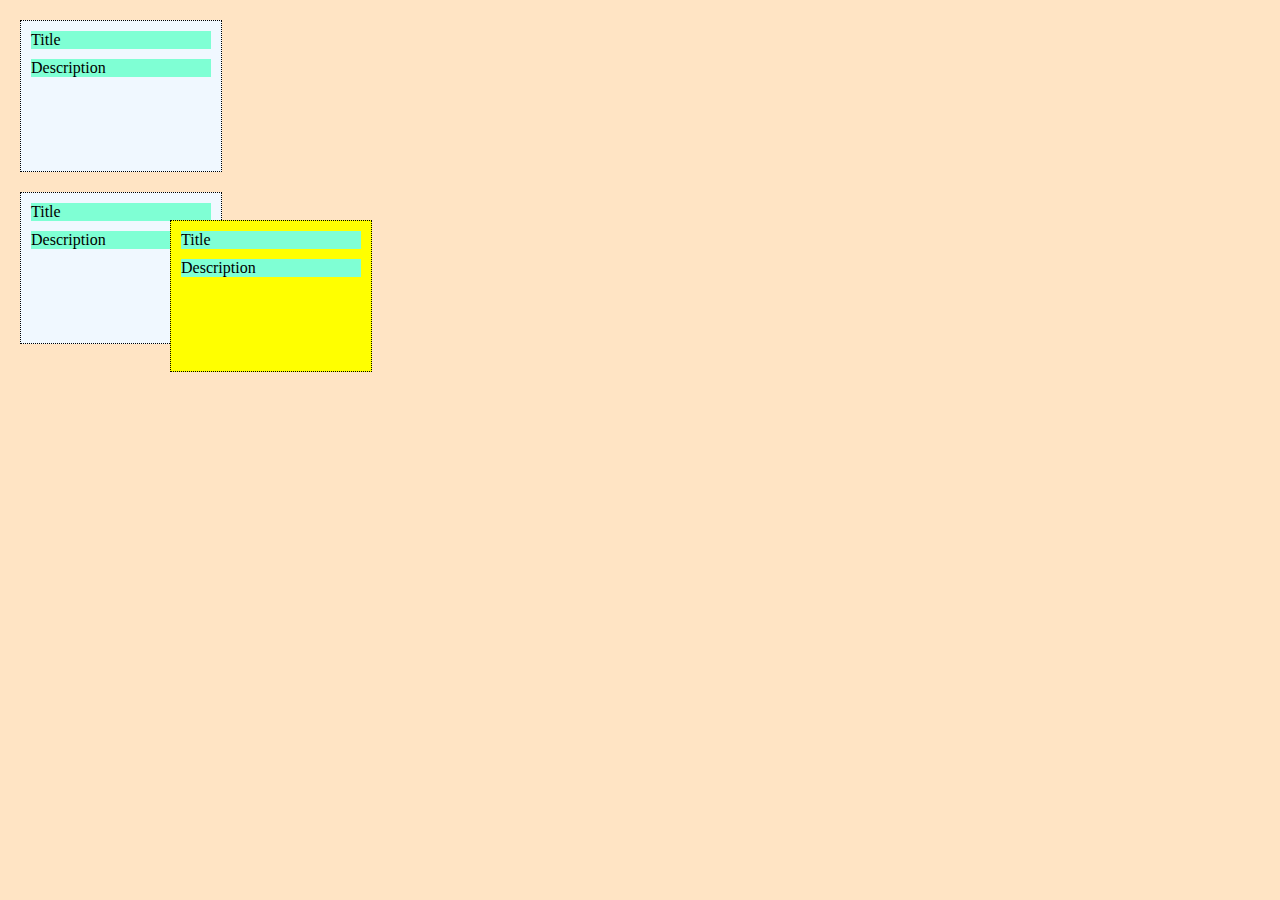
<file: css-box-model/index.html>
<!DOCTYPE html>
<html lang="en">
<head>
    <meta charset="UTF-8">
    <meta http-equiv="X-UA-Compatible" content="IE=edge">
    <meta name="viewport" content="width=device-width, initial-scale=1.0">
    <title>CC Lab</title>

    <link rel="stylesheet" href="css/style.css">
</head>
<body>
    <div>
        <p>Title</p>
        <p>Description</p>
    </div>

    <div>
        <p>Title</p>
        <p>Description</p>
    </div>

    <div id="specialbox">
        <p>Title</p>
        <p>Description</p>
    </div>
</body>
</html>
</file>
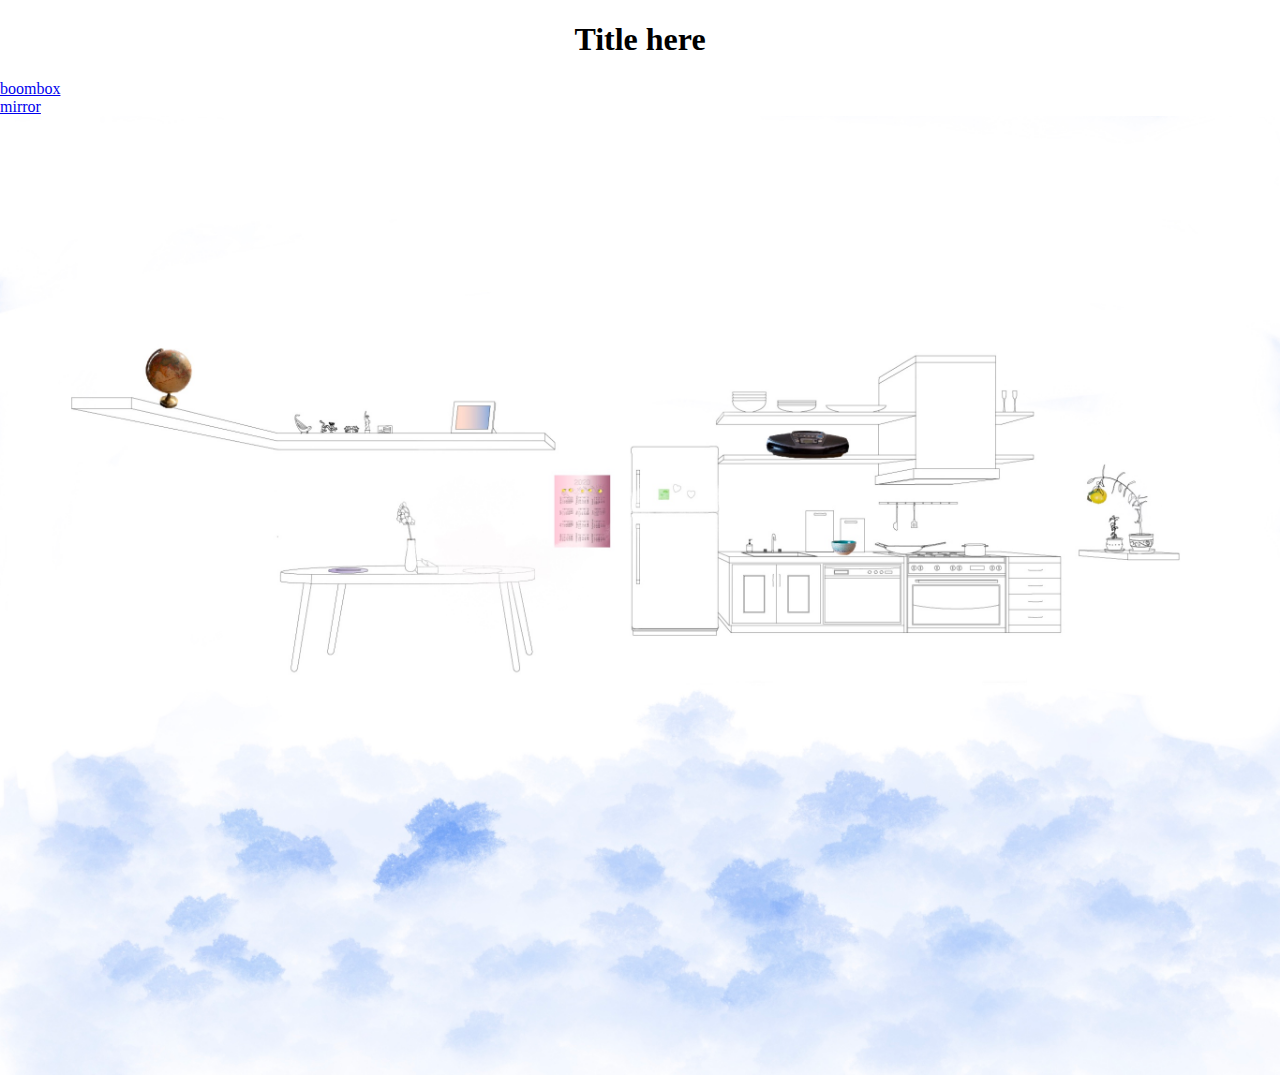
<file: Jennifer/index.html>
<!DOCTYPE html>
<html lang="en">
<head>
  <link rel="stylesheet" type="text/css" href="style.css">
  <link rel="stylesheet" type="text/css" href="index.css">
</head>

<body>
  <h1>Title here</h1>
  
  <div>
    <a href="boombox.html" target="NextPage">boombox</a>
  </div>
  
  <div>
    <a href="mirror.html" target="NextPage">mirror</a>
  </div>

  <img src="assets/homepagefinal.jpg" alt="HTML5 Icon" width="2732" height="2048">
</body>

</html>
</file>
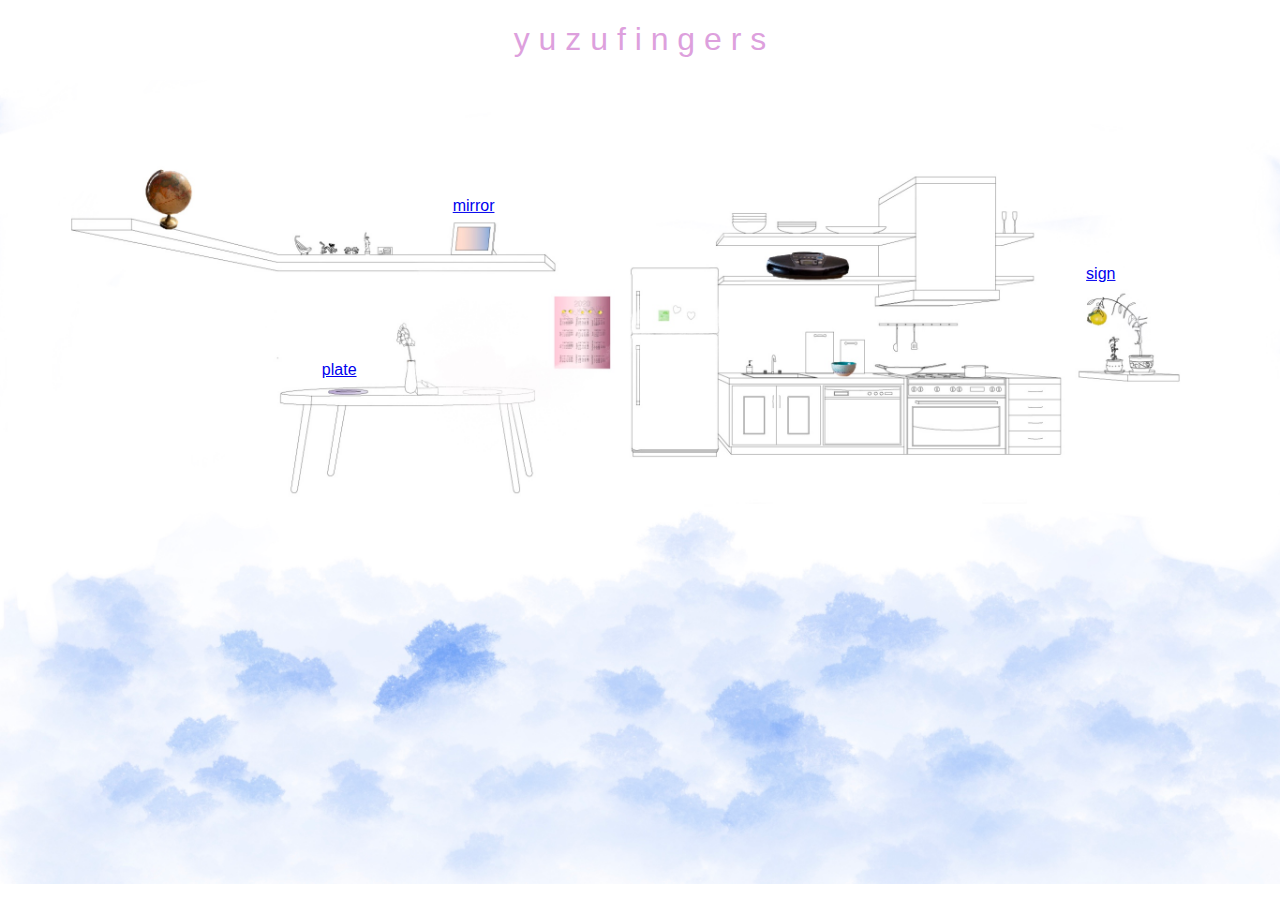
<file: jenniferchen/index.html>
<!DOCTYPE html>
<html lang="en">

<head>
  <link rel="stylesheet" type="text/css" href="style.css">
  <link rel="stylesheet" type="text/css" href="index.css">
</head>

<body>


  <div id="main-container">
    <h1>y u z u f i n g e r s</h1>
    <div id="img-container">
      <img src="assets/homepage.jpg" alt="HTML5 Icon" width="2732" height="1716" class="center">
      <div id="btn-sign">
        <a href="sign.html" target="NextPage">sign</a>
      </div>
      <div id="btn-mirror">
        <a href="mirror.html" target="NextPage">mirror</a>
      </div>
      <div id="btn-plate">
        <a href="plate.html" target="NextPage">plate</a>
      </div>
    </div>

  </div>


</body>

</html>
</file>
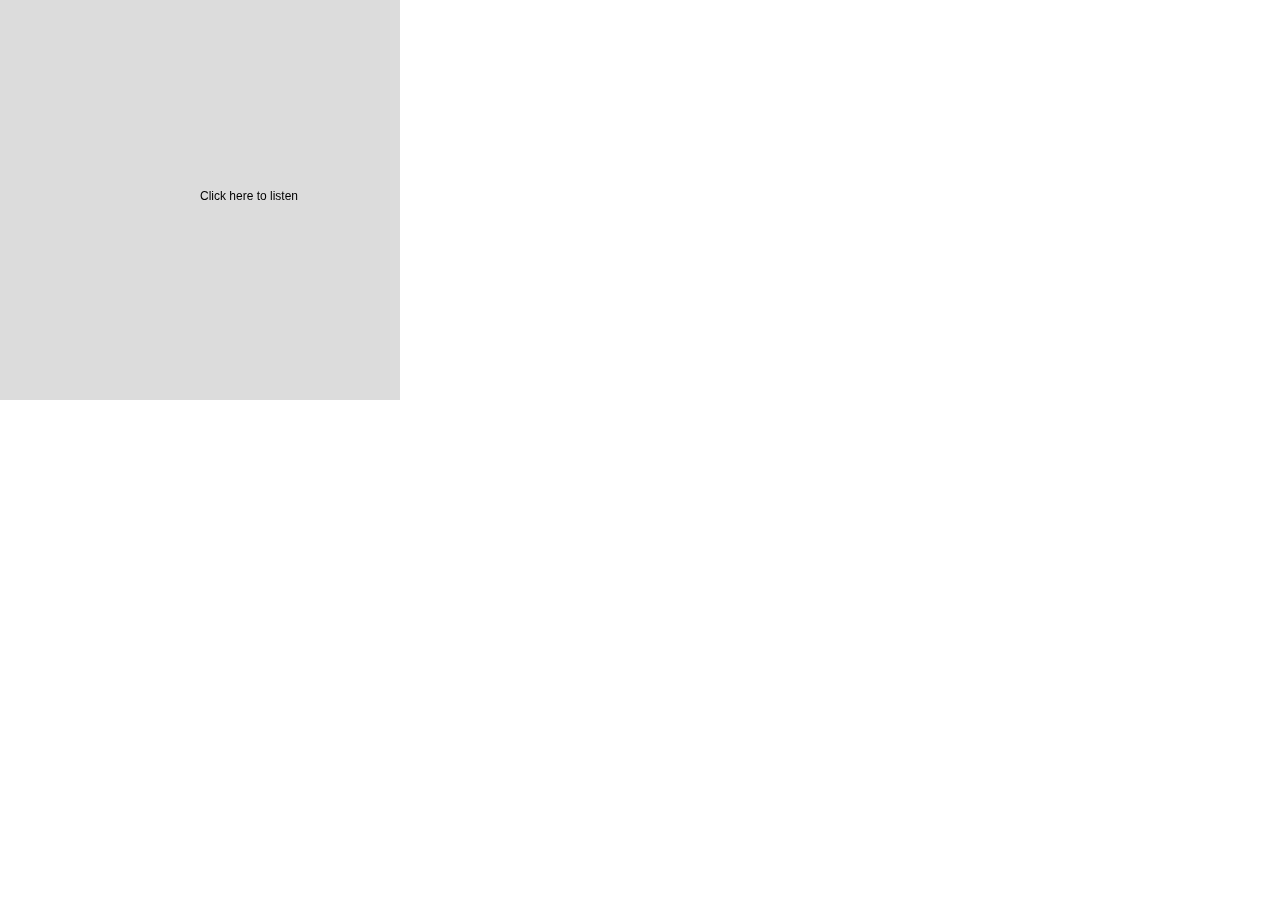
<file: Jennifer/boombox.html>
<!DOCTYPE html>
<html lang="en">
  <head>
    <meta charset="utf-8" />
    <meta name="viewport" content="width=device-width, initial-scale=1.0">

    <title>Sketch</title>

    <link rel="stylesheet" type="text/css" href="style.css">
    <link rel="stylesheet" type="text/css" href="boombox.css">

    <script src="libraries/p5.min.js"></script>
    <script src="libraries/p5.sound.min.js"></script>
  </head>

  <body>
    <script src="boombox.js"></script>
  </body>
</html>
</file>
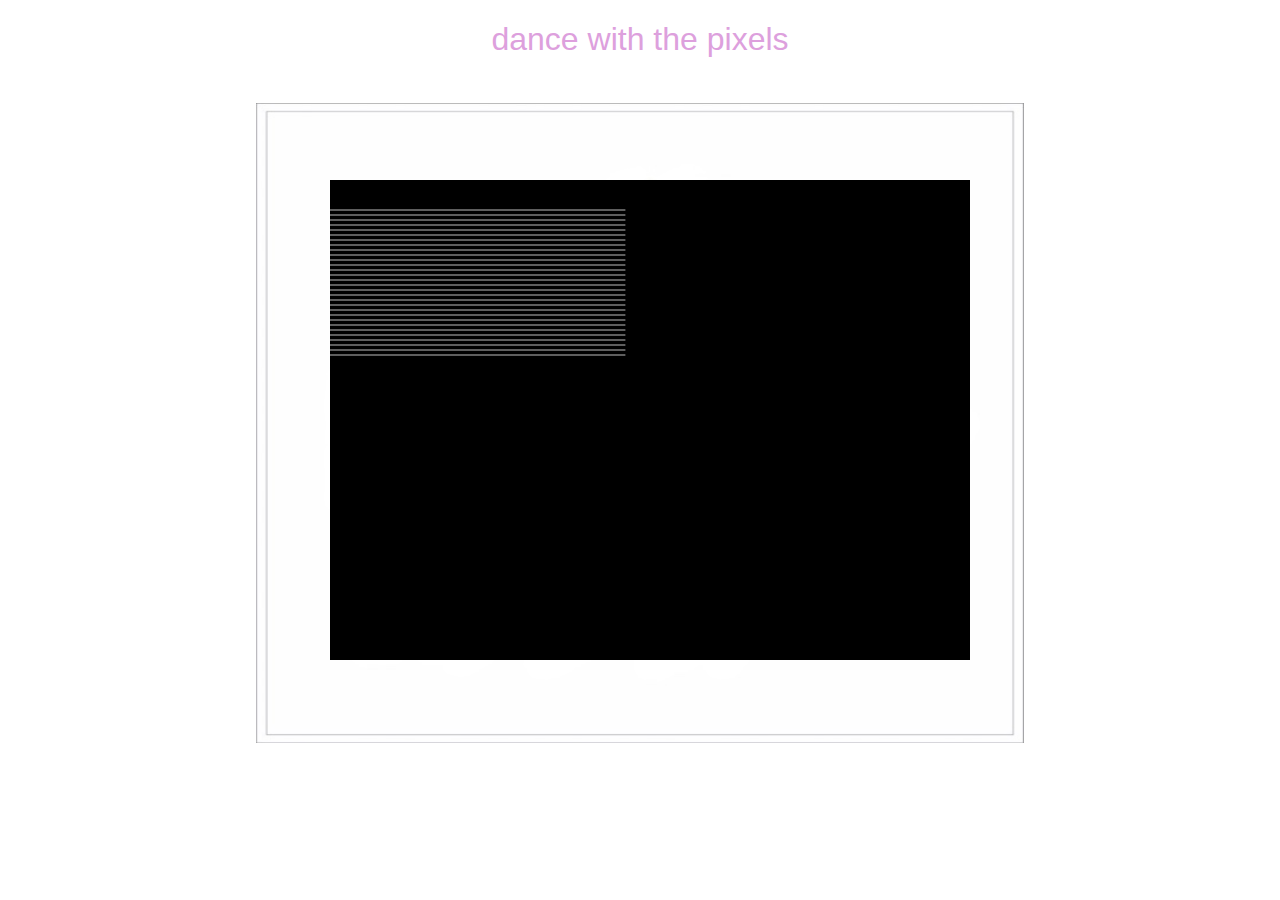
<file: jenniferchen/mirror.html>
<!DOCTYPE html>
<html lang="en">

<head>
  <meta charset="utf-8" />
  <meta name="viewport" content="width=device-width, initial-scale=1.0">

  <title>Sketch</title>

  <link rel="stylesheet" type="text/css" href="style.css">
  <link rel="stylesheet" type="text/css" href="mirror.css">

  <script src="libraries/p5.min.js"></script>
  <script src="libraries/p5.sound.min.js"></script>
</head>

<body>
  <h1>dance with the pixels</h1>
  <div id="p5-canvas-container"></div>
  <script src="mirror.js"></script>
  <img src="assets/photoframe.jpg" alt="HTML5 Icon" width="640" height="640" class="center">
</body>

</html>
</file>
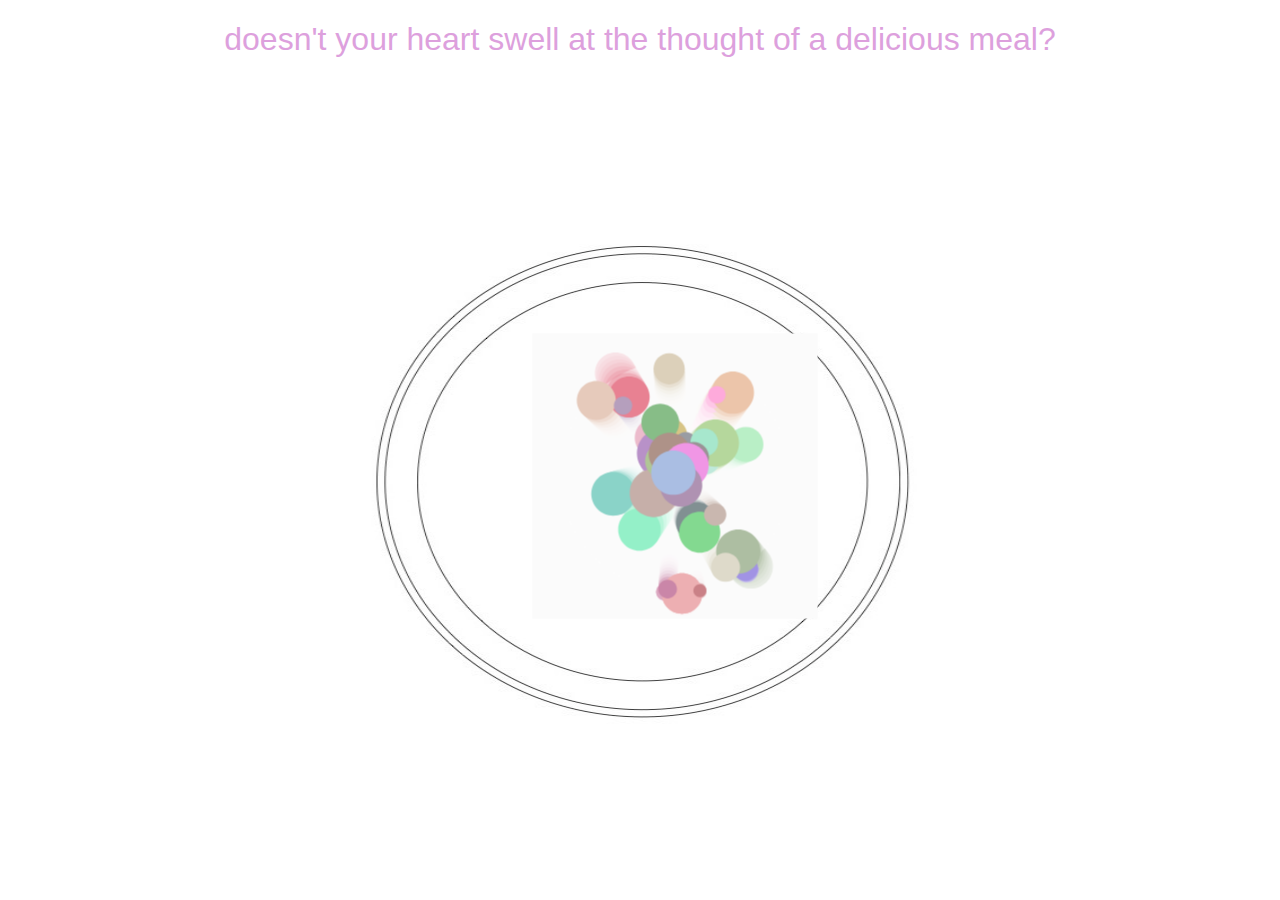
<file: jenniferchen/plate.html>
<!DOCTYPE html>
<html lang="en">

<head>
  <meta charset="utf-8">

  <link rel="stylesheet" type="text/css" href="style.css">
  <link rel="stylesheet" type="text/css" href="plate.css">





  <script src="libraries/p5.min.js"></script>
  <script src="libraries/p5.sound.min.js"></script>

</head>

<body>
  <h1>doesn't your heart swell at the thought of a delicious meal?</h1>
  <div id="p5-canvas-container"></div>
  <script src="plate.js"></script>
  <img src="assets/plate.jpg" alt="HTML5 Icon" width="907" height="737" class="center">


</body>

</html>
</file>
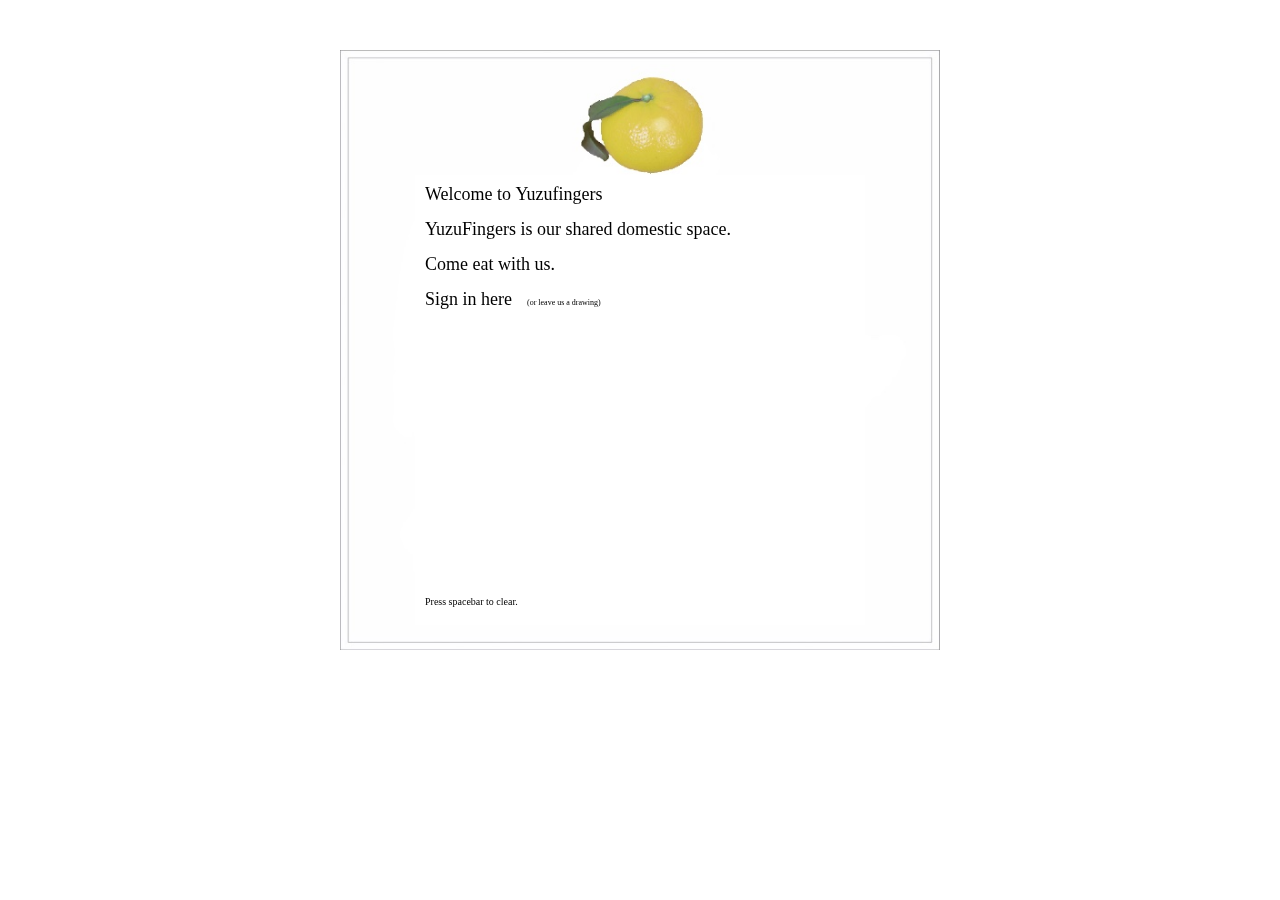
<file: jenniferchen/sign.html>
<!DOCTYPE html>
<html lang="en">
<head>
  <link rel="stylesheet" type="text/css" href="style.css">
  <link rel="stylesheet" type="text/css" href="sign.css">

  <script src="libraries/p5.min.js"></script>
  <script src="libraries/p5.sound.min.js"></script>
</head>

<body>
  <div id="p5-canvas-container"></div>
  <script src="sign.js"></script>
  <img src="assets/sign.jpg" alt="HTML5 Icon" width="600" height="600" class="center">
</body>

</html>
</file>
<file: css-box-model/css/style.css>
body {
    background-color: bisque;
    margin:0;
}
div{
    background-color: aliceblue;
    width:200px;
    height:150px;
    margin:20px; 
    /* can take four values, and will move clockwise */
    border-width: 1px;
    border-style: dotted;
    border-color: black;
}
p{
    background-color: aquamarine;
    margin: 10px;
}

#specialbox{
    background-color: yellow;
    position:absolute;
    /* fixed, relative is also an option */
    left:150px;
    top:200px;
    /* use x and y position need to use absolute */
}
</file>
<file: Jennifer/style.css>
html,
body {
    margin: 0;
    padding: 0;
}

canvas {
    display: block;
}
</file>
<file: Jennifer/index.css>
h1 {
    text-align: center;
}

img {
    width: 100%;
    height: 100%;
}
</file>
<file: jenniferchen/style.css>
html,
body {
    margin: 0;
    padding: 0;
}

canvas {
    display: block;
}
</file>
<file: jenniferchen/index.css>
html,
body {
    height: 100%;
    margin: 0;
}

h1 {
    text-align: center;
    color: #DDA0DD;
    font-family: "Helvetica";
    font-weight: lighter;
    font-size: 18;
}

#main-container {
    width: 100%;
}

#img-container {
    background-color: cyan;
    position: relative;
    width: 100%;
}

#btn-sign {
    background-color: white;
    width: 3%;
    height: 4%;

    position: absolute;
    left: 86%;
    top: 25%;
    transform: translate(-50%, -50%);
    z-index: 10;

    text-align: center;
    font-family: "Helvetica";
    font-size: 12;
}

#btn-mirror {
    background-color: white;
    width: 4%;
    height: 3%;

    position: absolute;
    left: 37%;
    top: 16%;
    transform: translate(-50%, -50%);
    z-index: 10;

    text-align: center;
    font-family: "Helvetica";
    font-size: 12;
}

#btn-plate {
    background-color: white;
    width: 3%;
    height: 3%;

    position: absolute;
    left: 25%;
    top: 35%;
    z-index: 10;

    text-align: center;
    font-family: "Helvetica";
    font-size: 12;
}

.center {
    display: block;
    margin-top: 0px;
    margin-left: 0px;
    margin-right: 0px;
    width: 100%;
    height: 50%;
}
</file>
<file: Jennifer/boombox.css>
#p5-canvas-container {
    background-color: blue;
    width: 640px;
    height: 480px;
    position: absolute;
    left: 50%;
    top: 50%;
    transform: translate(-50%, -50%);
}
</file>
<file: jenniferchen/mirror.css>
#p5-canvas-container {
    width: 640px;
    height: 480px;
    position: absolute;
    left: 650px;
    right: 650px;
    top: 420px;
    transform: translate(-50%, -50%);
}

h1 {
    text-align: center;
    color: #DDA0DD;
    font-family: "Helvetica";
    font-weight: lighter;
    font-size: 16;
}

.center {
    display: block;
    margin-top: 45px;
    margin-left: auto;
    margin-right: auto;
    width: 60%;
}
</file>
<file: jenniferchen/plate.css>
#p5-canvas-container {
  width: 285px;
  height:285px;
  position:absolute;
  left:675px;
  right: 657px;
  top: 476px;
  transform: translate(-50%,-50%);
}

.center{
  display:block;
  margin-top: 50px;
  margin-left: auto;
  margin-right: auto;
  width: 80%;
}

h1 {
  text-align: center;
  color: #DDA0DD;
  font-family: "Helvetica";
  font-weight: lighter;
  font-size: 18;
}
</file>
<file: jenniferchen/sign.css>
#p5-canvas-container {
    width: 450px;
    height: 450x;
    position: absolute;
    left: 640px;
    right: 620px;
    top: 400px;
    transform:translate(-50%,-50%);
}


.center{
    display:block; 
    margin-top: 50px;
    margin-left: auto;
    margin-right: auto;
    width: 600px;
    height:600px;
}
</file>
